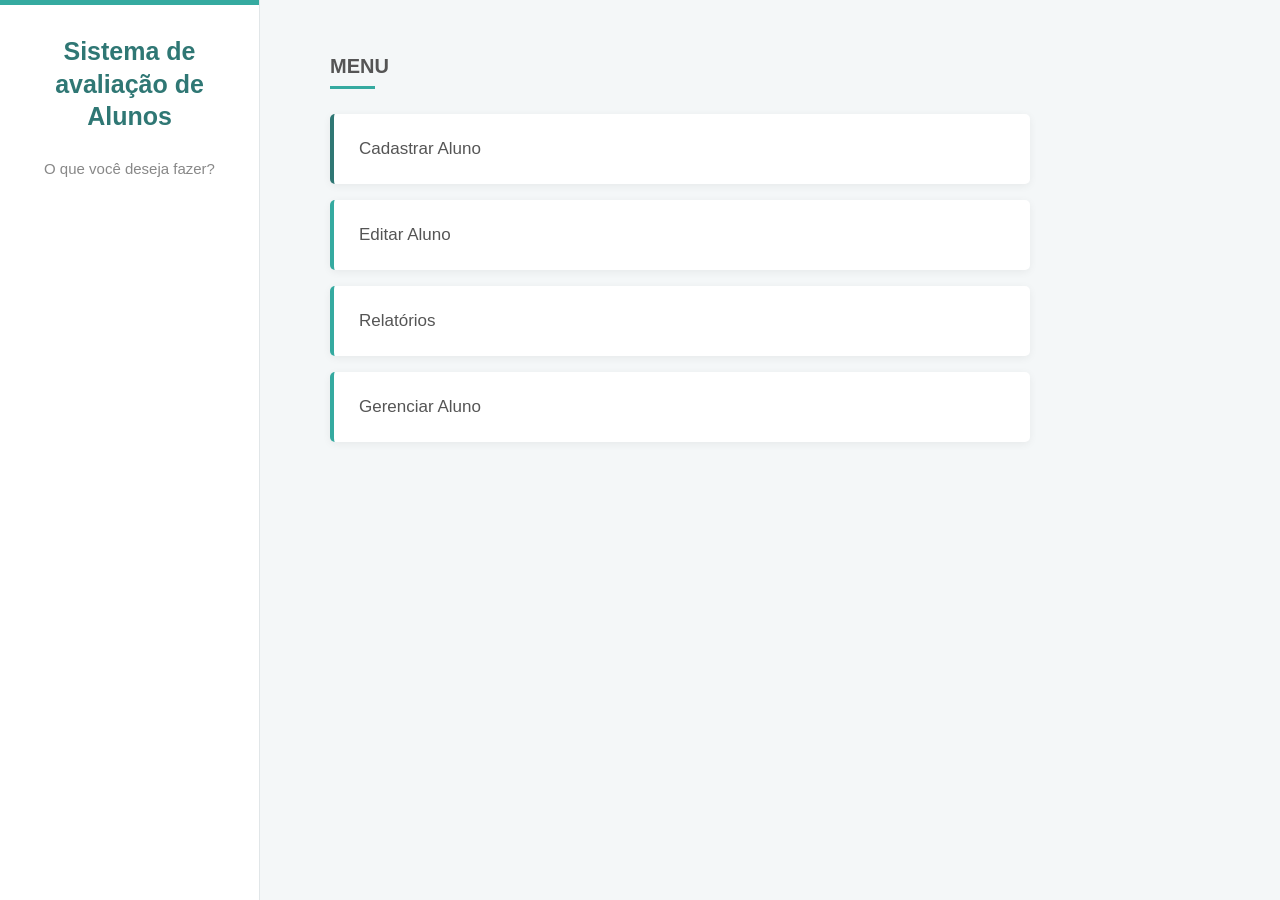
<file: index/index.html>
<!DOCTYPE html>
<html lang="en">
<head>
    <meta charset="UTF-8">
    <meta name="viewport" content="width=device-width, initial-scale=1.0">
    <title>Sistema de avaliação de Alunos</title>
    <link rel="stylesheet" href="index.css">
</head>
<body>
    <!----Página inicial do projeto, cada botão liga a uma página correspondente as funcionalidades do projeto-->
    <div class="container">

        <div class="container-lateral">
            <h1>Sistema de avaliação de Alunos</h1>
            <p>O que você deseja fazer?</p>
        </div>
        
        <div class="botoes">
            <h3>MENU</h3>
            <a href="../cadastro/cadastro.html">
                <button id="cadastrar" class="opcao">Cadastrar Aluno</button>
            </a>
            <a href="../editar/editarAlunos.html">
                <button class="opcao">Editar Aluno</button>
            </a>
            <a href="../relatorios/relatorios.html">
                <button class="opcao">Relatórios</button>
            </a>
            <a href="../gerenciar_aluno/gerenciar_aluno.html">
                <button class="opcao">Gerenciar Aluno</button>
            </a>
        </div>
    </div>
    
</body>
</html>
</file>
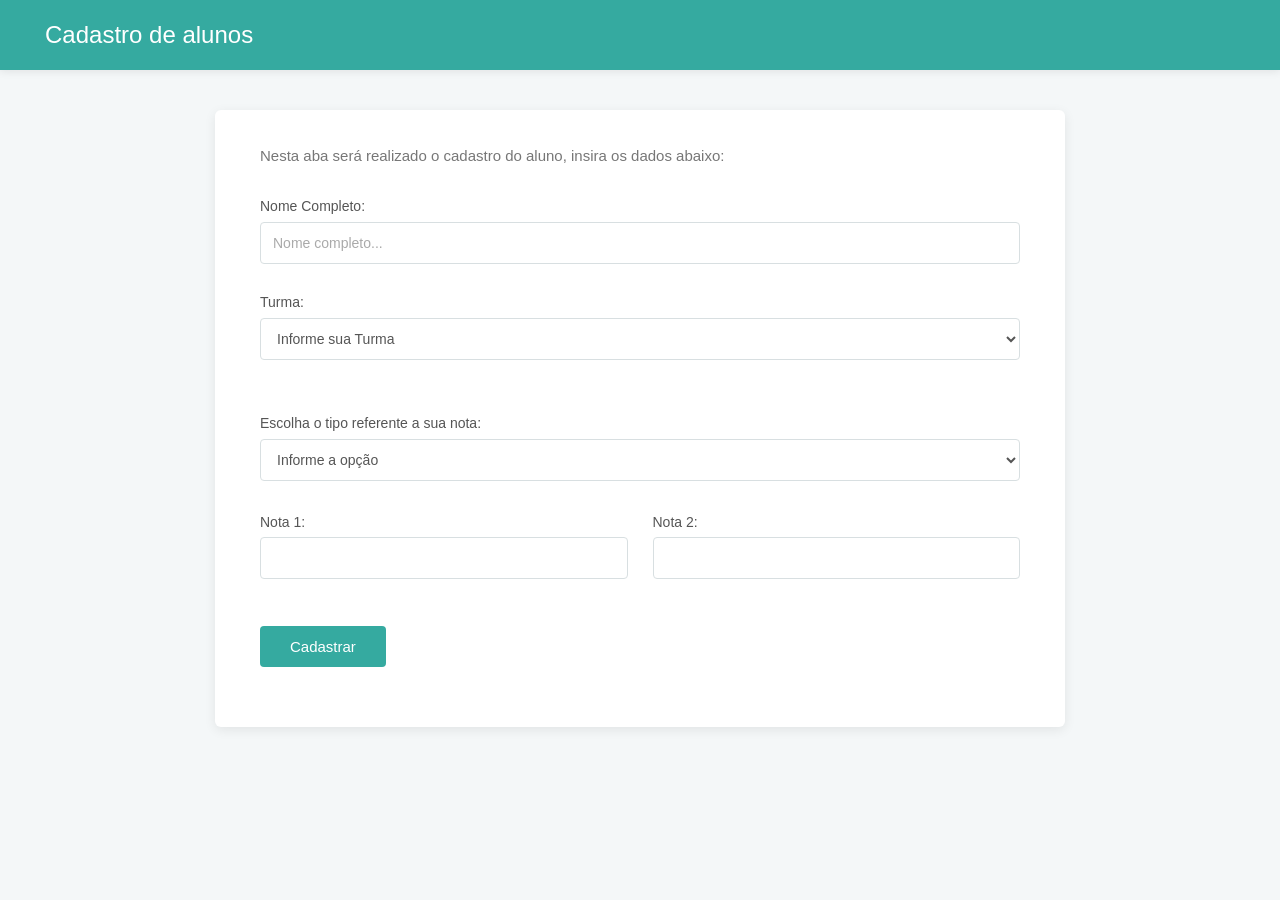
<file: cadastro/cadastro.html>
<!DOCTYPE html>
<html lang="en">
<head>
    <meta charset="UTF-8">
    <meta name="viewport" content="width=device-width, initial-scale=1.0">
    <title>Cadastro de Alunos</title>
    <link rel="stylesheet" href="cadastro.css">
</head>
<body>
    <header>
        <h1>Cadastro de alunos</h1>
    </header>

    <main>
        <p>Nesta aba será realizado o cadastro do aluno, insira os dados abaixo:</p>
        <label for="">Nome Completo:</label>
        <input type="text" placeholder="Nome completo..." id="nome">
        <span id="erroNome" class="erro"></span>
        <br>

        <label for="">Turma:</label>
        <select name="" id="turmas">
            <option value="" disabled selected>Informe sua Turma</option>
            <option value="1M">1° MATUTINO</option>
            <option value="1V">1° VESPERTINO</option>
            <option value="2M">2° MATUTINO</option>
            <option value="2V">2° VESPERTINO</option>
            <option value="3M">3° MATUTINO</option>
            <option value="3V">3° VESPERTINO</option>
        </select>
        <span id="erroTurma" class="erro"></span>

        <p id="titulo">Escolha o tipo referente a sua nota:</p>
        <select name="" id="opcoes">
            <option value="" disabled selected>Informe a opção</option>
            <option>Avaliação</option>
            <option value="">Bimestre</option>
        </select>
        

        <div class="linha">

            <div>
                <label for="" >Nota 1:</label>
                <input type="number" id="nota1">
                <span id="erroNota1" class="erro"></span>
            </div>
            
            <div>
                <label for="" >Nota 2:</label>
                <input type="number" id="nota2">
                <span id="erroNota2" class="erro"></span>
            </div> 
        </div>


        <button id="Enviar" onclick="cadastrar()">Cadastrar</button>
        
        <div id="resultado"></div>
        <script src="cadastro.js"></script>
    </main>
</body>
</html>
</file>
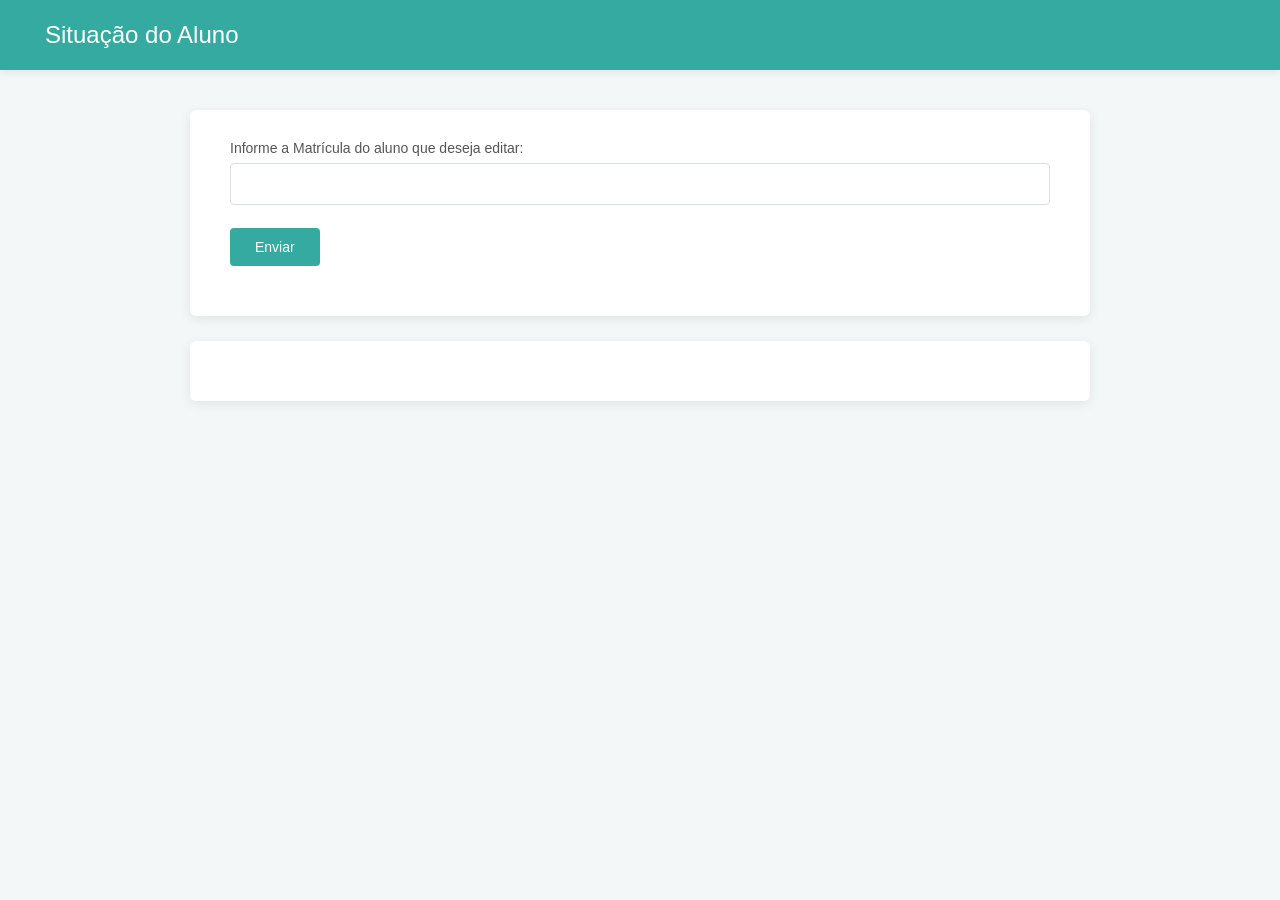
<file: editar/editarAlunos.html>
<!DOCTYPE html>
<html lang="en">
<head>
    <meta charset="UTF-8">
    <meta name="viewport" content="width=device-width, initial-scale=1.0">
    <title>Edição e Situação de Alunos</title>
    <link rel="stylesheet" href="editar.css">
</head>
<body>
    <header>
        <h1>Situação do Aluno</h1>
    </header>

    <main>
        <div id="container">
            <label for="matricula">Informe a Matrícula do aluno que deseja editar:</label>
            <input type="text" id="matricula">
            <button id="exibir">Enviar</button>
        
            <p id="resultado" style="display: none;"></p>
            <div id="botoes"></div>
        </div>
        
        <div id="formEditar" style="display:none;">

            <label for="nome">Nome:</label>
            <input type="text" id="novoNome">

            <label for="turma">Turma</label>
            <select name="" id="novaTurma">
                <option value="" disabled selected>Informe sua Turma</option>
                <option value="1M">1° MATUTINO</option>
                <option value="1V">1° VESPERTINO</option>
                <option value="2M">2° MATUTINO</option>
                <option value="2V">2° VESPERTINO</option>
                <option value="3M">3° MATUTINO</option>
                <option value="3V">3° VESPERTINO</option>
            </select>

            <label for="nota1">Nota 1:</label>
            <input type="number" id="novaNota1">

            <label for="nota2">Nota 2:</label>
            <input type="number" id="novaNota2">
            
            <button onclick="salvar()">Salvar</button>
        
            <p id="novaMatricula"></p>
        
        </div>
        <div id="estatisticas"></div>
    </main>
    <script src="editar.js"></script>

    
</body>
</html>
</file>
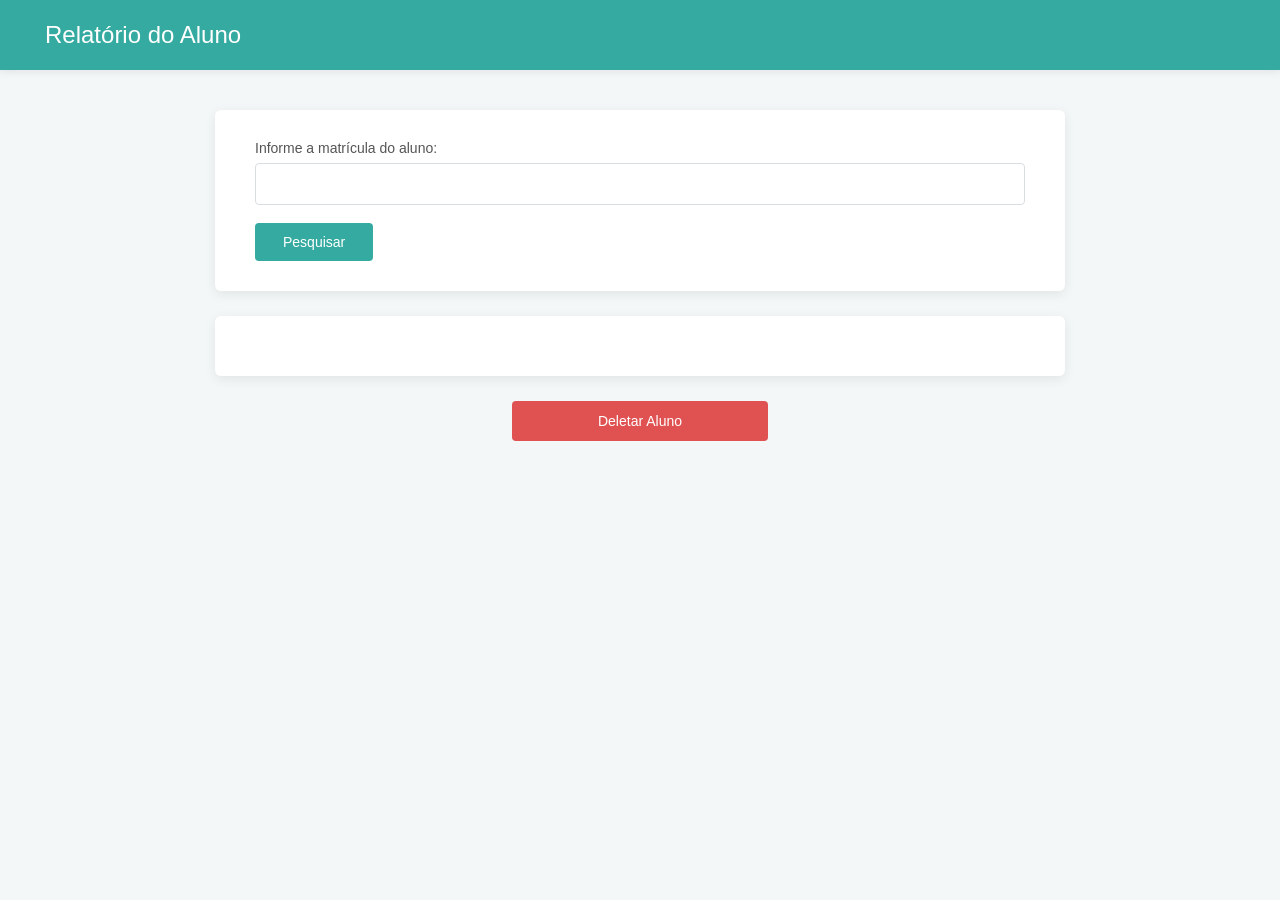
<file: gerenciar_aluno/gerenciar_aluno.html>
<!DOCTYPE html>
<html lang="en">
<head>
    <meta charset="UTF-8">
    <meta name="viewport" content="width=device-width, initial-scale=1.0">
    <title>Gerenciar Aluno </title>
    <link rel="stylesheet" href="gerenciar_aluno.css">
</head>
<body>
    <h1>Relatório do Aluno</h1>
    <div>
        <label for="">Informe a matrícula do aluno:</label>
        <input type="text" id="matricula">
        <button id="pesquisar">Pesquisar</button>
    </div>

    <div id="resultado"></div>

    <button id="deletar">Deletar Aluno</button>

    <script src="gerenciar_aluno.js"></script>
</body>
</html>
</file>
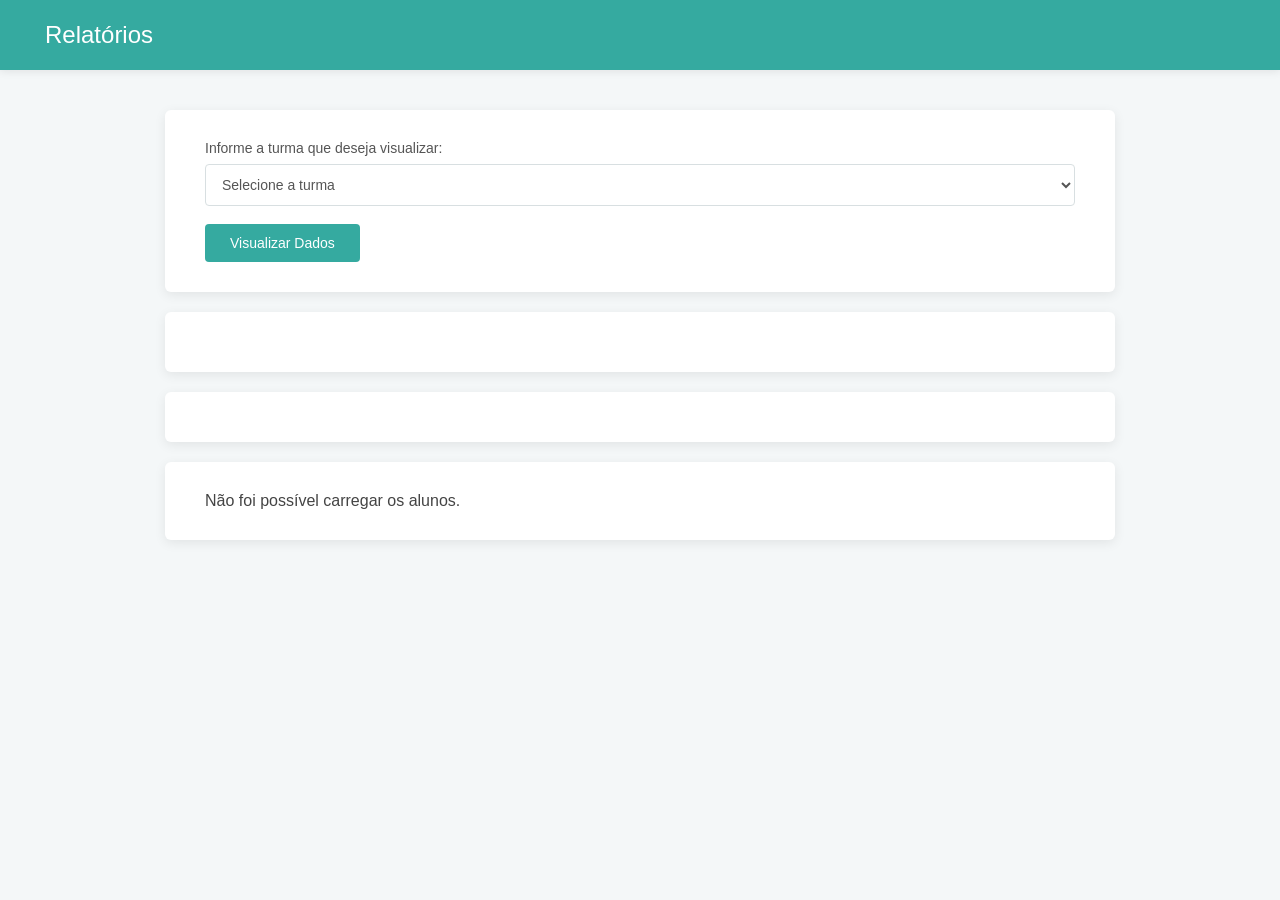
<file: relatorios/relatorios.html>
<!DOCTYPE html>
<html lang="pt-BR">
<head>
    <meta charset="UTF-8">
    <meta name="viewport" content="width=device-width, initial-scale=1.0">
    <link rel="stylesheet" href="relatorios.css">
    <title>Relatórios</title>
    <link rel="stylesheet" href="relatorios.css">
</head>
<body>

    <header>
        <h1>Relatórios</h1>
    </header>

    <main>

        <div class="consulta">

            <label for="turmas">
                Informe a turma que deseja visualizar:
            </label>

            <select id="turmas">

                <option value="" selected disabled>Selecione a turma</option>

                <option value="1M">1º Matutino</option>
                <option value="1V">1º Vespertino</option>

                <option value="2M">2º Matutino</option>
                <option value="2V">2º Vespertino</option>

                <option value="3M">3º Matutino</option>
                <option value="3V">3º Vespertino</option>

            </select>

            <button onclick="visualizar_dados()">
                Visualizar Dados
            </button>

        </div>

        <!-- Filtro -->

        <div id="filtroSituacao" style="display:none;">

            <label for="situacao">
                Filtrar por situação:
            </label>

            <select id="situacao" onchange="filtrarSituacao()">

                <option value="Todos">Todos</option>

                <option value="Aprovado">
                    Aprovados
                </option>

                <option value="Em Recuperação">
                    Em Recuperação
                </option>

                <option value="Reprovado">
                    Reprovados
                </option>

            </select>

        </div>

        <section id="estatisticas">

        </section>

        <section id="contadores">

        </section>

        <section id="resultado">

        </section>

    </main>

    <script src="relatorios.js"></script>

</body>
</html>
</file>
<file: index/index.css>
/* ================================
   CONFIGURAÇÕES GERAIS
================================ */

* {
    margin: 0;
    padding: 0;
    box-sizing: border-box;
}

body {
    font-family: Arial, Helvetica, sans-serif;
    background: #f4f7f8;
    color: #333;
    min-height: 100vh;
}


/* ================================
   CONTAINER PRINCIPAL
================================ */

.container {
    display: flex;
    min-height: 100vh;
    width: 100%;
}


/* ================================
   MENU LATERAL
================================ */

.container-lateral {
    width: 260px;
    min-width: 260px;
    min-height: 100vh;

    background: #ffffff;

    padding: 35px 25px;

    border-right: 1px solid #e1e6e8;

    display: flex;
    flex-direction: column;

    position: relative;
}

.container-lateral::before {
    content: "";

    position: absolute;
    top: 0;
    left: 0;

    width: 100%;
    height: 5px;

    background: #35aaa0;
}

.container-lateral h1 {
    color: #2f7774;
    text-align: center;
    font-size: 25px;
    line-height: 1.3;

    margin-bottom: 25px;
}

.container-lateral p {
    color: #888;
    text-align: center;
    font-size: 15px;
    line-height: 1.5;
}


/* ================================
   ÁREA DO MENU
================================ */

.botoes {
    flex: 1;

    padding: 55px 70px;

    background: #f4f7f8;
}


/* Título MENU */

.botoes h3 {
    color: #555;

    font-size: 20px;

    margin-bottom: 25px;

    font-weight: 600;

    position: relative;
}

.botoes h3::after {
    content: "";

    display: block;

    width: 45px;
    height: 3px;

    background: #35aaa0;

    margin-top: 8px;
}


/* ================================
   BOTÕES
================================ */

.botoes a {
    text-decoration: none;

    display: block;

    max-width: 700px;

    margin-bottom: 16px;
}

.opcao {
    width: 100%;

    min-height: 70px;

    padding: 18px 25px;

    border: none;
    border-radius: 5px;

    background: #ffffff;

    color: #555;

    font-size: 17px;
    font-weight: 500;

    text-align: left;

    cursor: pointer;

    box-shadow: 0 2px 8px rgba(0, 0, 0, 0.06);

    border-left: 4px solid #35aaa0;

    transition:
        transform 0.2s ease,
        box-shadow 0.2s ease,
        background 0.2s ease,
        color 0.2s ease;
}


/* Efeito ao passar o mouse */

.opcao:hover {
    background: #35aaa0;

    color: white;

    transform: translateX(5px);

    box-shadow: 0 5px 15px rgba(0, 0, 0, 0.12);
}


/* Clique */

.opcao:active {
    transform: translateX(3px);
}


/* ================================
   BOTÃO CADASTRAR
================================ */

#cadastrar {
    border-left-color: #2f7774;
}


/* ================================
   RESPONSIVIDADE
================================ */

@media (max-width: 768px) {

    .container {
        flex-direction: column;
    }

    .container-lateral {
        width: 100%;
        min-width: 100%;
        min-height: auto;

        padding: 25px;

        border-right: none;
        border-bottom: 1px solid #e1e6e8;
    }

    .container-lateral h1 {
        font-size: 22px;
        margin-bottom: 10px;
    }

    .container-lateral p {
        font-size: 14px;
    }

    .botoes {
        padding: 35px 25px;
    }

    .botoes a {
        max-width: 100%;
    }

    .opcao {
        min-height: 60px;

        font-size: 16px;
    }
}


/* ================================
   CELULARES PEQUENOS
================================ */

@media (max-width: 480px) {

    .container-lateral {
        padding: 22px 18px;
    }

    .container-lateral h1 {
        font-size: 20px;
    }

    .botoes {
        padding: 30px 18px;
    }

    .botoes h3 {
        font-size: 18px;
    }

    .opcao {
        min-height: 55px;

        padding: 15px 18px;

        font-size: 15px;
    }
}
</file>
<file: cadastro/cadastro.css>
/* ========================================
   CONFIGURAÇÕES GERAIS
======================================== */

* {
    margin: 0;
    padding: 0;
    box-sizing: border-box;
}

body {
    font-family: Arial, Helvetica, sans-serif;
    background: #f4f7f8;
    color: #444;
    min-height: 100vh;
}


/* ========================================
   CABEÇALHO
======================================== */

header {
    height: 70px;

    background: #35aaa0;

    display: flex;
    align-items: center;

    padding: 0 45px;

    box-shadow: 0 2px 8px rgba(0, 0, 0, 0.08);
}

header h1 {
    color: white;

    font-size: 24px;
    font-weight: 500;
}


/* ========================================
   ÁREA PRINCIPAL
======================================== */

main {
    width: 90%;
    max-width: 850px;

    margin: 40px auto;

    background: white;

    padding: 35px 45px;

    border-radius: 6px;

    box-shadow: 0 3px 12px rgba(0, 0, 0, 0.08);
}


/* ========================================
   TEXTO INICIAL
======================================== */

main > p:first-child {
    color: #777;

    font-size: 15px;

    margin-bottom: 30px;

    line-height: 1.5;
}


/* ========================================
   LABELS
======================================== */

label {
    display: block;

    margin-bottom: 7px;

    color: #555;

    font-size: 14px;

    font-weight: 500;
}


/* ========================================
   CAMPOS
======================================== */

input,
select {
    width: 100%;

    height: 42px;

    padding: 10px 12px;

    border: 1px solid #d8dfe1;

    border-radius: 4px;

    background: #fff;

    color: #555;

    font-size: 14px;

    outline: none;

    transition: border-color 0.2s, box-shadow 0.2s;
}

input::placeholder {
    color: #aaa;
}

input:focus,
select:focus {
    border-color: #35aaa0;

    box-shadow: 0 0 0 2px rgba(53, 170, 160, 0.12);
}


/* ========================================
   ESPAÇAMENTO ENTRE CAMPOS
======================================== */

main > label,
main > input,
main > select {
    margin-bottom: 8px;
}

main > br {
    display: none;
}


/* ========================================
   TÍTULO DAS NOTAS
======================================== */

#titulo {
    margin-top: 25px;
    margin-bottom: 8px;

    color: #555;

    font-size: 14px;

    font-weight: 500;
}


/* ========================================
   LINHA DAS NOTAS
======================================== */

.linha {
    display: grid;

    grid-template-columns: 1fr 1fr;

    gap: 25px;

    margin-top: 25px;
}

.linha > div {
    width: 100%;
}


/* ========================================
   MENSAGENS DE ERRO
======================================== */

.erro {
    display: block;

    min-height: 18px;

    margin-top: 4px;

    color: #e05252;

    font-size: 12px;
}


/* ========================================
   BOTÃO
======================================== */

#Enviar {
    margin-top: 25px;

    padding: 12px 30px;

    border: none;

    border-radius: 4px;

    background: #35aaa0;

    color: white;

    font-size: 15px;

    font-weight: 500;

    cursor: pointer;

    transition: background 0.2s, transform 0.2s;
}

#Enviar:hover {
    background: #2d9189;

    transform: translateY(-1px);
}

#Enviar:active {
    transform: translateY(0);
}


/* ========================================
   RESULTADO
======================================== */

#resultado {
    margin-top: 25px;
}


/* ========================================
   RESPONSIVIDADE
======================================== */

@media (max-width: 768px) {

    header {
        height: 65px;

        padding: 0 25px;
    }

    header h1 {
        font-size: 21px;
    }

    main {
        width: 92%;

        margin: 25px auto;

        padding: 30px;
    }
}


/* ========================================
   CELULAR
======================================== */

@media (max-width: 550px) {

    header {
        padding: 0 18px;
    }

    header h1 {
        font-size: 19px;
    }

    main {
        width: 94%;

        margin: 18px auto;

        padding: 25px 20px;
    }

    main > p:first-child {
        font-size: 14px;

        margin-bottom: 25px;
    }

    .linha {
        grid-template-columns: 1fr;

        gap: 5px;

        margin-top: 20px;
    }

    #Enviar {
        width: 100%;
    }
}
</file>
<file: editar/editar.css>
/* ========================================
   CONFIGURAÇÕES GERAIS
======================================== */

* {
    margin: 0;
    padding: 0;
    box-sizing: border-box;
}

body {
    font-family: Arial, Helvetica, sans-serif;
    background: #f4f7f8;
    color: #444;
    min-height: 100vh;
}


/* ========================================
   CABEÇALHO
======================================== */

header {
    height: 70px;

    background: #35aaa0;

    display: flex;
    align-items: center;

    padding: 0 45px;

    box-shadow: 0 2px 8px rgba(0, 0, 0, 0.08);
}

header h1 {
    color: white;

    font-size: 24px;
    font-weight: 500;
}


/* ========================================
   ÁREA PRINCIPAL
======================================== */

main {
    width: 90%;
    max-width: 900px;

    margin: 40px auto;

    display: flex;
    flex-direction: column;

    gap: 25px;
}


/* ========================================
   CARDS
======================================== */

#container,
#estatisticas {
    background: white;

    padding: 30px 40px;

    border-radius: 6px;

    box-shadow: 0 3px 12px rgba(0, 0, 0, 0.08);
}


/* ========================================
   FORMULÁRIO DE EDIÇÃO
   ESCONDIDO POR PADRÃO
======================================== */

#formEditar {
    display: none;

    background: white;

    padding: 30px 40px;

    border-radius: 6px;

    border-top: 4px solid #35aaa0;

    box-shadow: 0 3px 12px rgba(0, 0, 0, 0.08);
}

#formEditar::before {
    content: "Editar dados do aluno";

    display: block;

    color: #2f7774;

    font-size: 20px;

    font-weight: 600;

    margin-bottom: 25px;
}

#formEditar button {
    margin-top: 5px;
}


/* ========================================
   LABELS
======================================== */

label {
    display: block;

    margin-bottom: 7px;

    color: #555;

    font-size: 14px;

    font-weight: 500;
}


/* ========================================
   CAMPOS
======================================== */

input,
select {
    width: 100%;

    height: 42px;

    padding: 10px 12px;

    margin-bottom: 18px;

    border: 1px solid #d8dfe1;

    border-radius: 4px;

    background: #fff;

    color: #555;

    font-size: 14px;

    outline: none;

    transition: border-color 0.2s, box-shadow 0.2s;
}

input:focus,
select:focus {
    border-color: #35aaa0;

    box-shadow: 0 0 0 2px rgba(53, 170, 160, 0.12);
}


/* ========================================
   BOTÕES
======================================== */

button {
    border: none;

    border-radius: 4px;

    background: #35aaa0;

    color: white;

    padding: 11px 25px;

    font-size: 14px;

    font-weight: 500;

    cursor: pointer;

    transition: background 0.2s, transform 0.2s;
}

button:hover {
    background: #2d9189;

    transform: translateY(-1px);
}

button:active {
    transform: translateY(0);
}


/* ========================================
   BOTÃO ENVIAR
======================================== */

#exibir {
    margin-top: 5px;
}


/* ========================================
   RESULTADO
======================================== */

#resultado {
    margin-top: 25px;

    line-height: 1.8;

    color: #555;
}


/* ========================================
   CARD DE RESULTADO
======================================== */

.resultado {
    margin-top: 15px;

    padding: 22px;

    background: #f7fafb;

    border-left: 4px solid #35aaa0;

    border-radius: 4px;

    line-height: 1.9;
}

.resultado #titulo {
    color: #2f7774;

    font-size: 18px;

    margin-bottom: 5px;
}


/* ========================================
   BOTÃO EDITAR
======================================== */

#botoes {
    margin-top: 20px;
}


/* ========================================
   NOVA MATRÍCULA
======================================== */

#novaMatricula {
    margin-top: 15px;

    color: #35aaa0;

    font-size: 14px;
}


/* ========================================
   ESTATÍSTICAS
======================================== */

#estatisticas {
    line-height: 2;

    color: #555;
}

#estatisticas h3 {
    color: #2f7774;

    font-size: 19px;

    margin-bottom: 12px;

    padding-bottom: 8px;

    border-bottom: 1px solid #e3e8e9;
}


/* ========================================
   RESPONSIVIDADE
======================================== */

@media (max-width: 768px) {

    header {
        height: 65px;

        padding: 0 25px;
    }

    header h1 {
        font-size: 21px;
    }

    main {
        width: 92%;

        margin: 25px auto;

        gap: 20px;
    }

    #container,
    #formEditar,
    #estatisticas {
        padding: 25px 30px;
    }
}


/* ========================================
   CELULAR
======================================== */

@media (max-width: 500px) {

    header {
        padding: 0 18px;
    }

    header h1 {
        font-size: 19px;
    }

    main {
        width: 94%;

        margin: 18px auto;
    }

    #container,
    #formEditar,
    #estatisticas {
        padding: 22px 18px;
    }

    label {
        font-size: 13px;
    }

    input,
    select {
        height: 40px;
    }

    button {
        width: 100%;

        padding: 12px;
    }

    #botoes button {
        width: 100%;
    }

    .resultado {
        padding: 18px;

        font-size: 14px;
    }
}
</file>
<file: gerenciar_aluno/gerenciar_aluno.css>
/* ========================================
   CONFIGURAÇÕES GERAIS
======================================== */

* {
    margin: 0;
    padding: 0;
    box-sizing: border-box;
}

body {
    font-family: Arial, Helvetica, sans-serif;

    background: #f4f7f8;

    color: #444;

    min-height: 100vh;
}


/* ========================================
   CABEÇALHO
======================================== */

h1 {
    height: 70px;

    margin: 0;

    padding: 0 45px;

    display: flex;
    align-items: center;

    background: #35aaa0;

    color: white;

    font-size: 24px;

    font-weight: 500;

    box-shadow: 0 2px 8px rgba(0, 0, 0, 0.08);
}


/* ========================================
   CARD PRINCIPAL
======================================== */

body > div:first-of-type {
    width: 90%;

    max-width: 850px;

    margin: 40px auto 25px;

    padding: 30px 40px;

    background: white;

    border-radius: 6px;

    box-shadow: 0 3px 12px rgba(0, 0, 0, 0.08);
}


/* ========================================
   LABEL
======================================== */

label {
    display: block;

    margin-bottom: 7px;

    color: #555;

    font-size: 14px;

    font-weight: 500;
}


/* ========================================
   INPUT
======================================== */

input {
    width: 100%;

    height: 42px;

    padding: 10px 12px;

    margin-bottom: 18px;

    border: 1px solid #d8dfe1;

    border-radius: 4px;

    background: white;

    color: #555;

    font-size: 14px;

    outline: none;

    transition: border-color 0.2s, box-shadow 0.2s;
}

input:focus {
    border-color: #35aaa0;

    box-shadow: 0 0 0 2px rgba(53, 170, 160, 0.12);
}


/* ========================================
   BOTÃO PESQUISAR
======================================== */

#pesquisar {
    padding: 11px 28px;

    border: none;

    border-radius: 4px;

    background: #35aaa0;

    color: white;

    font-size: 14px;

    font-weight: 500;

    cursor: pointer;

    transition: background 0.2s, transform 0.2s;
}

#pesquisar:hover {
    background: #2d9189;

    transform: translateY(-1px);
}


/* ========================================
   RESULTADO
======================================== */

#resultado {
    width: 90%;

    max-width: 850px;

    margin: 0 auto 25px;

    padding: 30px 40px;

    background: white;

    border-radius: 6px;

    box-shadow: 0 3px 12px rgba(0, 0, 0, 0.08);

    line-height: 1.9;
}


/* ========================================
   CARD DO ALUNO
======================================== */

.resultado {
    padding: 22px;

    background: #f7fafb;

    border-left: 4px solid #35aaa0;

    border-radius: 4px;
}

.resultado h2,
.resultado h3 {
    color: #2f7774;

    margin-bottom: 15px;
}


/* ========================================
   BOTÃO DELETAR
======================================== */

#deletar {
    display: block;

    width: 20%;

    max-width: 850px;

    margin: 0 auto 40px;

    padding: 12px 25px;

    border: none;

    border-radius: 4px;

    background: #e05252;

    color: white;

    font-size: 14px;

    font-weight: 500;

    cursor: pointer;

    transition: background 0.2s, transform 0.2s;
}

#deletar:hover {
    background: #c63f3f;

    transform: translateY(-1px);
}

#deletar:active {
    transform: translateY(0);
}


/* ========================================
   RESPONSIVIDADE
======================================== */

@media (max-width: 768px) {

    h1 {
        height: 65px;

        padding: 0 25px;

        font-size: 21px;
    }

    body > div:first-of-type,
    #resultado,
    #deletar {
        width: 92%;
    }

    body > div:first-of-type,
    #resultado {
        padding: 25px 30px;
    }
}


/* ========================================
   CELULARES
======================================== */

@media (max-width: 500px) {

    h1 {
        padding: 0 18px;

        font-size: 19px;
    }

    body > div:first-of-type,
    #resultado {
        width: 94%;

        padding: 22px 18px;
    }

    #pesquisar,
    #deletar {
        width: 100%;
    }

    #deletar {
        width: 94%;
    }

    .resultado {
        padding: 18px;

        font-size: 14px;
    }
}
</file>
<file: relatorios/relatorios.css>
/* ========================================
   CONFIGURAÇÕES GERAIS
======================================== */

* {
    margin: 0;
    padding: 0;
    box-sizing: border-box;
}

body {
    font-family: Arial, Helvetica, sans-serif;
    background: #f4f7f8;
    color: #444;
    min-height: 100vh;
}


/* ========================================
   CABEÇALHO
======================================== */

header {
    height: 70px;

    background: #35aaa0;

    display: flex;
    align-items: center;

    padding: 0 45px;

    box-shadow: 0 2px 8px rgba(0, 0, 0, 0.08);
}

header h1 {
    color: white;

    font-size: 24px;
    font-weight: 500;
}


/* ========================================
   ÁREA PRINCIPAL
======================================== */

main {
    width: 90%;
    max-width: 950px;

    margin: 40px auto;

    display: flex;
    flex-direction: column;

    gap: 20px;
}


/* ========================================
   CARD DE CONSULTA
======================================== */

.consulta {
    background: white;

    padding: 30px 40px;

    border-radius: 6px;

    box-shadow: 0 3px 12px rgba(0, 0, 0, 0.08);
}


/* ========================================
   LABELS
======================================== */

label {
    display: block;

    margin-bottom: 8px;

    color: #555;

    font-size: 14px;

    font-weight: 500;
}


/* ========================================
   SELECT
======================================== */

select {
    width: 100%;

    height: 42px;

    padding: 10px 12px;

    margin-bottom: 18px;

    border: 1px solid #d8dfe1;

    border-radius: 4px;

    background: white;

    color: #555;

    font-size: 14px;

    outline: none;

    cursor: pointer;

    transition: border-color 0.2s, box-shadow 0.2s;
}

select:focus {
    border-color: #35aaa0;

    box-shadow: 0 0 0 2px rgba(53, 170, 160, 0.12);
}


/* ========================================
   BOTÃO VISUALIZAR
======================================== */

.consulta button {
    padding: 11px 25px;

    border: none;

    border-radius: 4px;

    background: #35aaa0;

    color: white;

    font-size: 14px;

    font-weight: 500;

    cursor: pointer;

    transition: background 0.2s, transform 0.2s;
}

.consulta button:hover {
    background: #2d9189;

    transform: translateY(-1px);
}

.consulta button:active {
    transform: translateY(0);
}


/* ========================================
   FILTRO
======================================== */

#filtroSituacao {
    background: white;

    padding: 25px 40px;

    border-radius: 6px;

    box-shadow: 0 3px 12px rgba(0, 0, 0, 0.08);
}

#filtroSituacao select {
    margin-bottom: 0;
}


/* ========================================
   ESTATÍSTICAS
======================================== */

#estatisticas {
    background: white;

    padding: 30px 40px;

    border-radius: 6px;

    box-shadow: 0 3px 12px rgba(0, 0, 0, 0.08);

    line-height: 2;
}

#estatisticas h2,
#estatisticas h3 {
    color: #2f7774;

    margin-bottom: 15px;

    padding-bottom: 8px;

    border-bottom: 1px solid #e3e8e9;
}


/* ========================================
   CONTADORES
   UM ABAIXO DO OUTRO
======================================== */

#contadores {
    display: flex;

    flex-direction: column;

    gap: 8px;

    background: white;

    padding: 25px 40px;

    border-radius: 6px;

    box-shadow: 0 3px 12px rgba(0, 0, 0, 0.08);
}


/* Cada contador */

#contadores > div {
    background: transparent;

    padding: 5px 0;

    border: none;

    box-shadow: none;

    text-align: left;
}


/* Texto dos contadores */

#contadores h3 {
    display: inline;

    color: #2f7774;

    font-size: 26px;

    font-weight: 600;

    margin: 0;
}

#contadores strong {
    color: #2f7774;

    font-size: 26px;
}


/* ========================================
   RESULTADO
======================================== */

#resultado {
    background: white;

    padding: 30px 40px;

    border-radius: 6px;

    box-shadow: 0 3px 12px rgba(0, 0, 0, 0.08);
}


/* ========================================
   CARDS DOS ALUNOS
======================================== */

#resultado .aluno,
#resultado .resultado {
    background: #f7fafb;

    padding: 20px;

    margin-bottom: 15px;

    border-left: 4px solid #35aaa0;

    border-radius: 4px;

    line-height: 1.8;
}

#resultado .aluno:last-child,
#resultado .resultado:last-child {
    margin-bottom: 0;
}


/* Nome do aluno */

#resultado h3 {
    color: #2f7774;

    margin-bottom: 8px;
}


/* ========================================
   SITUAÇÕES
======================================== */

.aprovado {
    color: #2f8f83;

    font-weight: 600;
}

.recuperacao {
    color: #d19a32;

    font-weight: 600;
}

.reprovado {
    color: #d95353;

    font-weight: 600;
}


/* ========================================
   RESPONSIVIDADE
======================================== */

@media (max-width: 768px) {

    header {
        height: 65px;

        padding: 0 25px;
    }

    header h1 {
        font-size: 21px;
    }

    main {
        width: 92%;

        margin: 25px auto;
    }

    .consulta,
    #filtroSituacao,
    #estatisticas,
    #contadores,
    #resultado {
        padding: 25px 30px;
    }
}


/* ========================================
   CELULARES
======================================== */

@media (max-width: 500px) {

    header {
        padding: 0 18px;
    }

    header h1 {
        font-size: 19px;
    }

    main {
        width: 94%;

        margin: 18px auto;

        gap: 15px;
    }

    .consulta,
    #filtroSituacao,
    #estatisticas,
    #contadores,
    #resultado {
        padding: 22px 18px;
    }

    .consulta button {
        width: 100%;
    }

    #contadores {
        gap: 5px;
    }

    #contadores h3,
    #contadores strong {
        font-size: 22px;
    }

    #resultado .aluno,
    #resultado .resultado {
        padding: 16px;

        font-size: 14px;
    }
}
</file>
